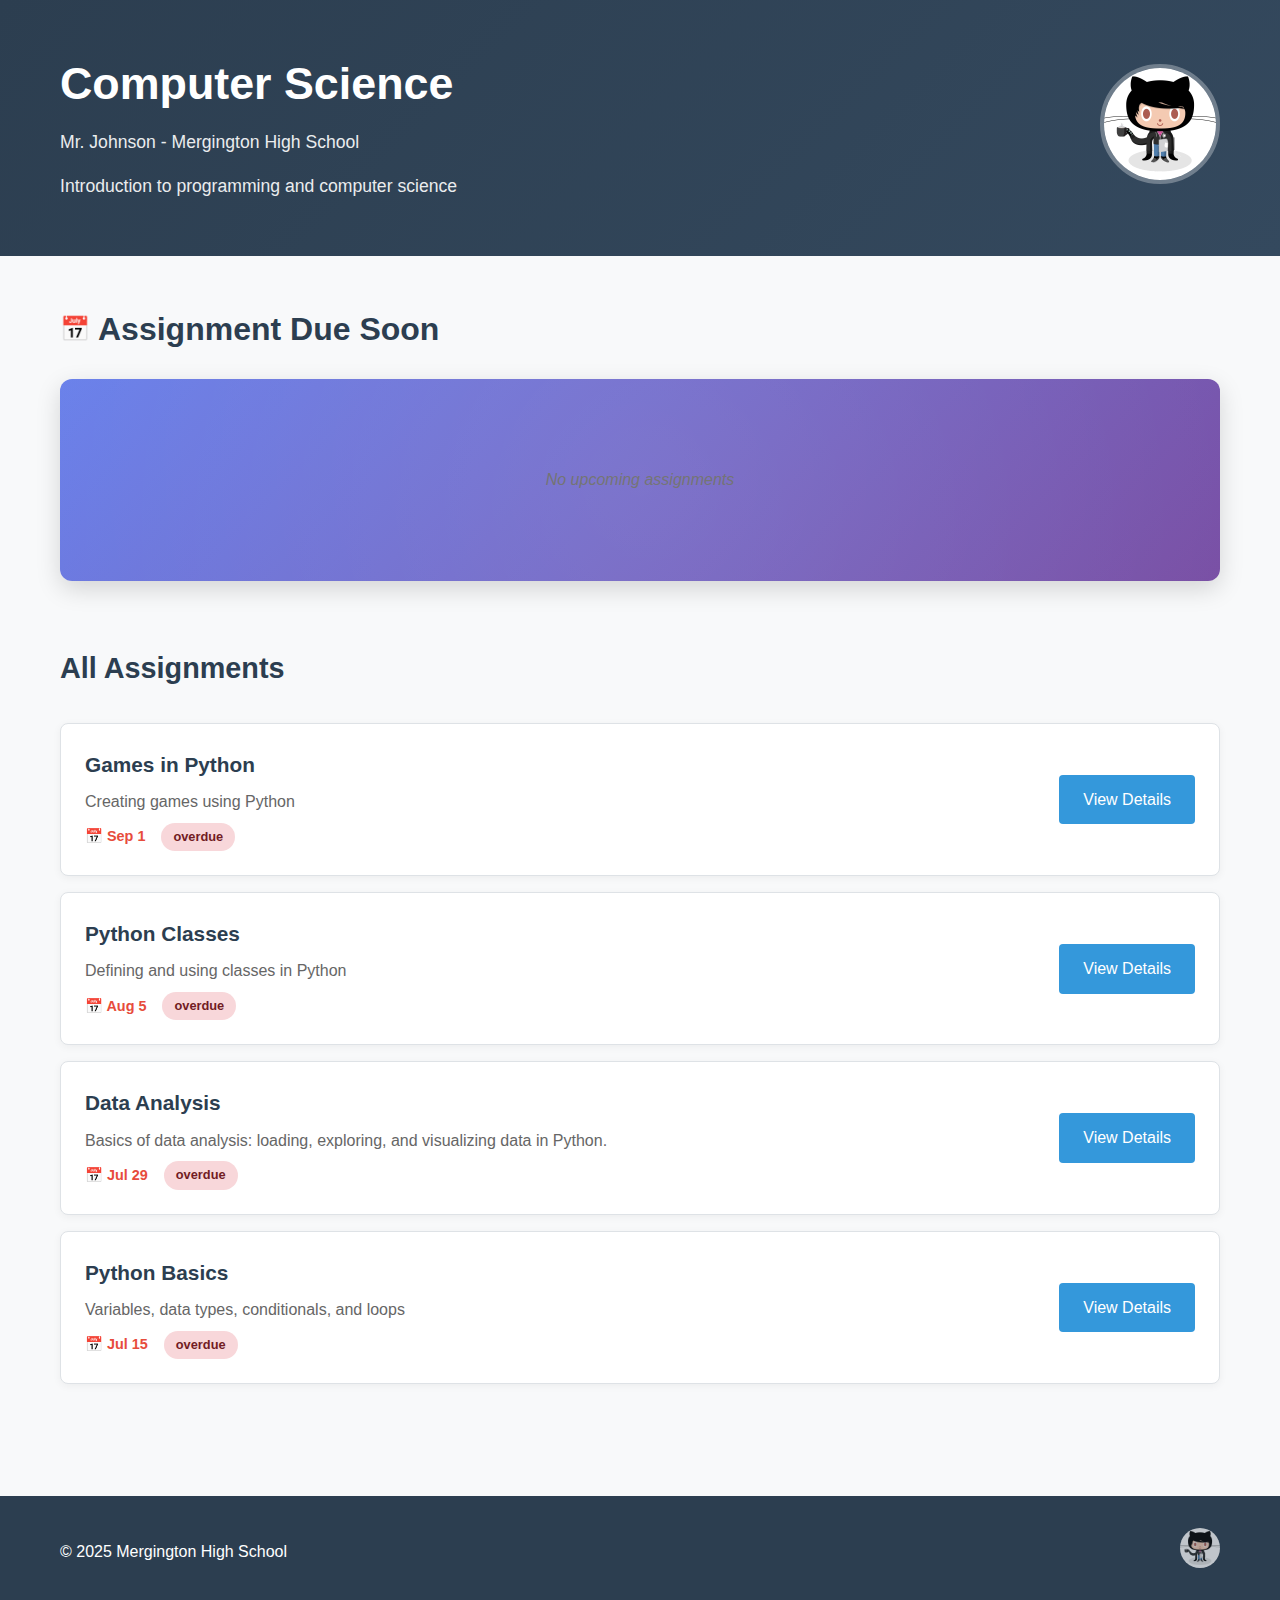
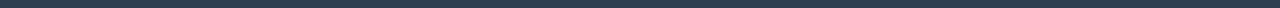
<file: index.html>
<!DOCTYPE html>
<html lang="en">
  <head>
    <meta charset="UTF-8" />
    <meta name="viewport" content="width=device-width, initial-scale=1.0" />
    <title>Mergington High School - Computer Science</title>
    <link rel="stylesheet" href="assets/css/styles.css" />
  </head>
  <body>
    <header class="header">
      <div class="container">
        <div class="header-content">
          <div class="header-text">
            <h1 id="course-title">Computer Science</h1>
            <p id="course-info">Loading course information...</p>
            <p id="course-description" class="course-desc">Access your assignments and course materials below.</p>
          </div>
          <div class="header-mascot">
            <img src="assets/images/codercat.jpg" alt="Codercat" class="octocat-mascot" />
          </div>
        </div>
      </div>
    </header>

    <main class="main">
      <div class="container">
        <!-- Next Due Assignment Section -->
        <section class="next-due-section">
          <h2><span class="highlight-text">📅</span> Assignment Due Soon</h2>
          <div id="next-due-assignment" class="next-due-card">
            <div class="loading">Loading next assignment...</div>
          </div>
        </section>

        <!-- All Assignments Section -->
        <section class="assignments">
          <h2>All Assignments</h2>
          <div id="assignments-list" class="assignments-list">
            <!-- Assignments will be loaded dynamically -->
            <div class="loading">Loading assignments...</div>
          </div>
        </section>
      </div>
    </main>

    <footer class="footer">
      <div class="container">
        <div class="footer-content">
          <p>&copy; 2025 Mergington High School</p>
          <div class="footer-octocat">
            <img src="assets/images/codercat.jpg" alt="Footer Codercat" class="footer-mascot" />
          </div>
        </div>
      </div>
    </footer>

    <script src="assets/js/script.js"></script>
  </body>
</html>
</file>
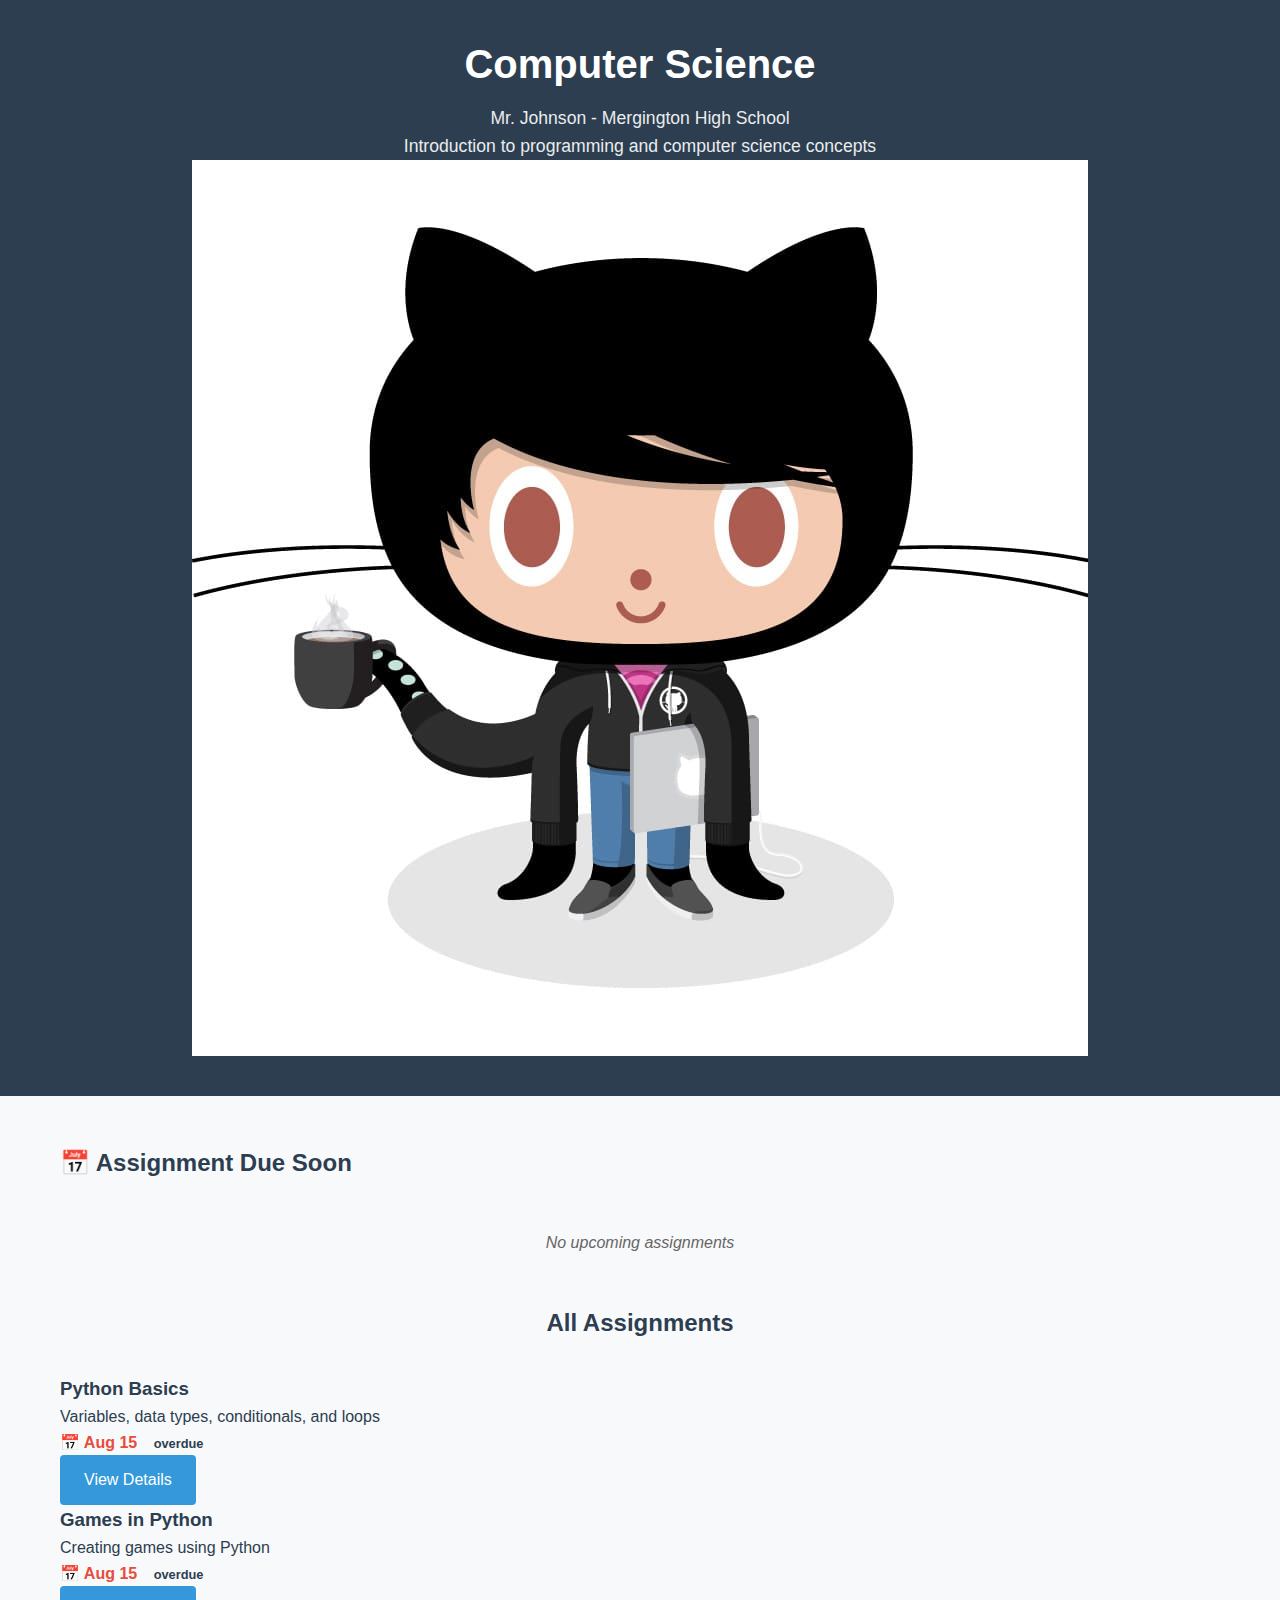
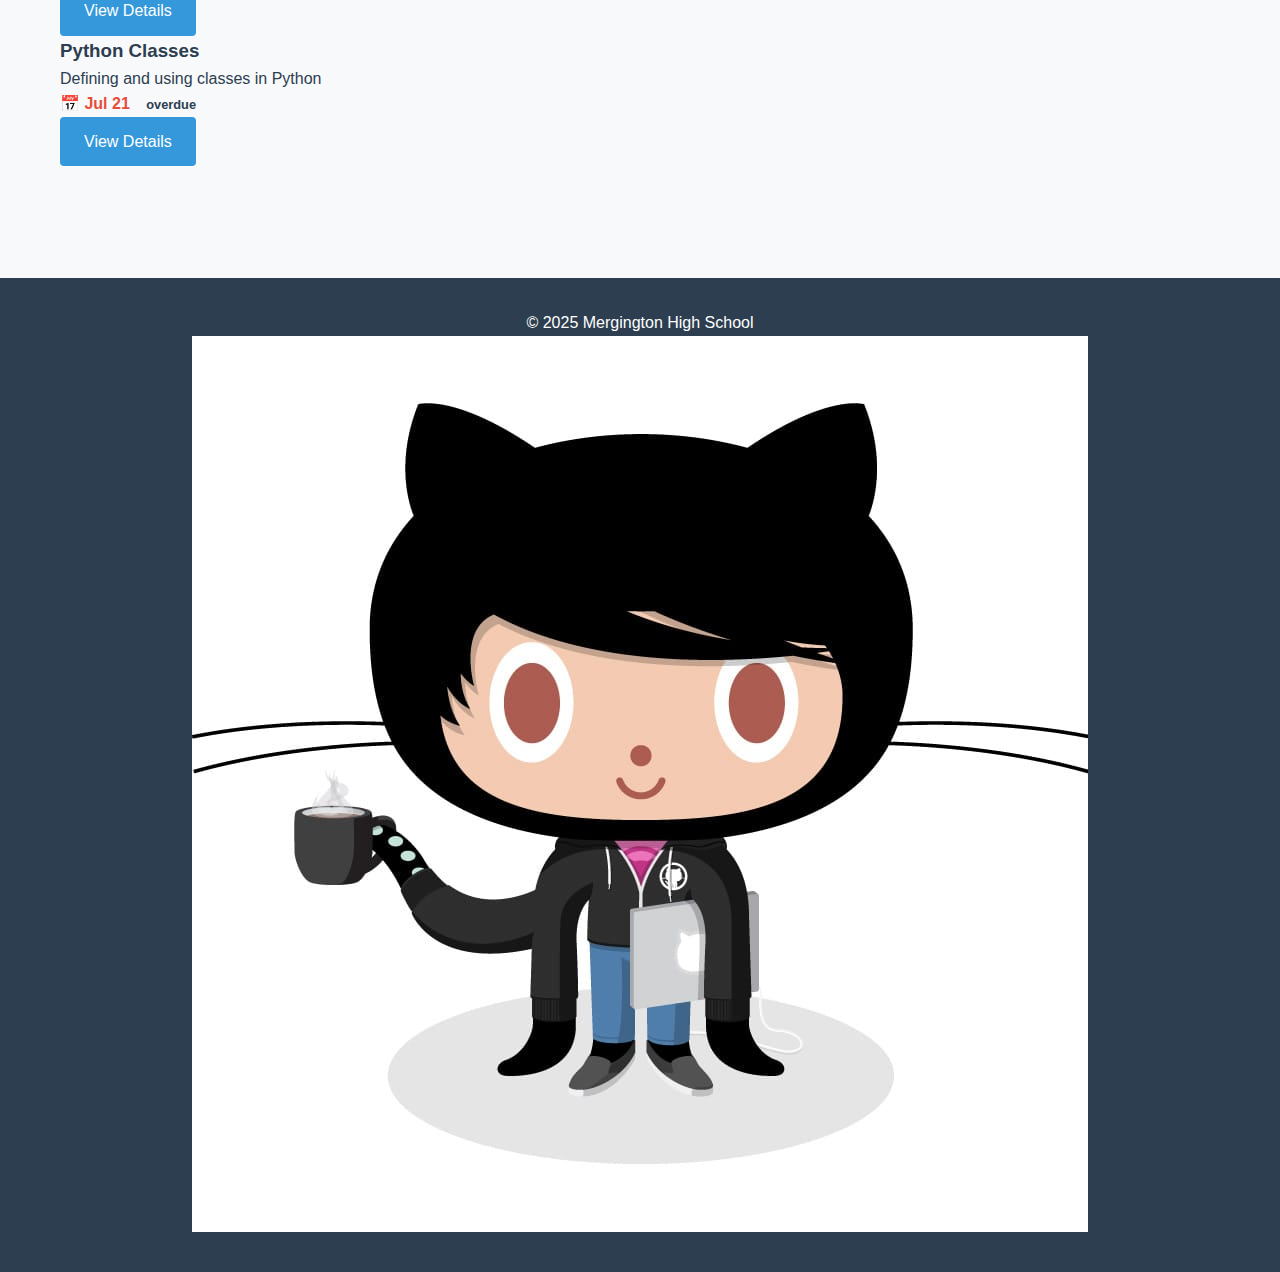
<file: website/index.html>
<!DOCTYPE html>
<html lang="en">
  <head>
    <meta charset="UTF-8" />
    <meta name="viewport" content="width=device-width, initial-scale=1.0" />
    <title>Mergington High School - Computer Science</title>
    <link rel="stylesheet" href="styles.css" />
  </head>
  <body>
    <header class="header">
      <div class="container">
        <div class="header-content">
          <div class="header-text">
            <h1 id="course-title">Computer Science</h1>
            <p id="course-info">Loading course information...</p>
            <p id="course-description" class="course-desc">Access your assignments and course materials below.</p>
          </div>
          <div class="header-mascot">
            <img src="images/codercat.jpg" alt="Codercat" class="octocat-mascot" />
          </div>
        </div>
      </div>
    </header>

    <main class="main">
      <div class="container">
        <!-- Next Due Assignment Section -->
        <section class="next-due-section">
          <h2><span class="highlight-text">📅</span> Assignment Due Soon</h2>
          <div id="next-due-assignment" class="next-due-card">
            <div class="loading">Loading next assignment...</div>
          </div>
        </section>

        <!-- All Assignments Section -->
        <section class="assignments">
          <h2>All Assignments</h2>
          <div id="assignments-list" class="assignments-list">
            <!-- Assignments will be loaded dynamically -->
            <div class="loading">Loading assignments...</div>
          </div>
        </section>
      </div>
    </main>

    <footer class="footer">
      <div class="container">
        <div class="footer-content">
          <p>&copy; 2025 Mergington High School</p>
          <div class="footer-octocat">
            <img src="images/codercat.jpg" alt="Footer Codercat" class="footer-mascot" />
          </div>
        </div>
      </div>
    </footer>

    <script src="script.js"></script>
  </body>
</html>
</file>
<file: assets/css/styles.css>
/* Mergington High School - Computer Science Portal Styles */

:root {
  --primary-color: #2c3e50;
  --secondary-color: #3498db;
  --accent-color: #e74c3c;
  --background-color: #f8f9fa;
  --text-color: #2c3e50;
  --border-color: #dee2e6;
  --shadow: 0 2px 4px rgba(0, 0, 0, 0.1);
}

* {
  margin: 0;
  padding: 0;
  box-sizing: border-box;
}

body {
  font-family: "Segoe UI", Tahoma, Geneva, Verdana, sans-serif;
  line-height: 1.6;
  color: var(--text-color);
  background-color: var(--background-color);
}

.container {
  max-width: 1200px;
  margin: 0 auto;
  padding: 0 20px;
}

/* Header */
.header {
  background: linear-gradient(135deg, var(--primary-color), #34495e);
  color: white;
  padding: 3rem 0;
}

.header-content {
  display: flex;
  justify-content: space-between;
  align-items: center;
  gap: 2rem;
}

.header-text {
  flex: 1;
}

.header h1 {
  font-size: 2.8rem;
  margin-bottom: 0.5rem;
  font-weight: 700;
}

.header p {
  font-size: 1.1rem;
  opacity: 0.9;
  margin-bottom: 0.5rem;
}

.course-desc {
  font-size: 1rem;
  opacity: 0.8;
  margin-top: 1rem;
}

.header-mascot {
  flex-shrink: 0;
}

.octocat-mascot {
  width: 120px;
  height: 120px;
  border-radius: 50%;
  border: 4px solid rgba(255, 255, 255, 0.3);
  object-fit: cover;
  animation: float 3s ease-in-out infinite;
}

@keyframes float {
  0%, 100% { transform: translateY(0px); }
  50% { transform: translateY(-10px); }
}

/* Main Content */
.main {
  padding: 3rem 0;
}

/* Next Due Assignment Section */
.next-due-section {
  margin-bottom: 4rem;
}

.next-due-section h2 {
  color: var(--primary-color);
  margin-bottom: 1.5rem;
  font-size: 2rem;
  display: flex;
  align-items: center;
  gap: 0.5rem;
}

.highlight-text {
  font-size: 1.5rem;
}

.next-due-card {
  background: linear-gradient(135deg, #667eea 0%, #764ba2 100%);
  color: white;
  padding: 2.5rem;
  border-radius: 12px;
  box-shadow: 0 8px 25px rgba(0, 0, 0, 0.15);
  position: relative;
  overflow: hidden;
}

.next-due-card::before {
  content: '';
  position: absolute;
  top: -50%;
  right: -50%;
  width: 200%;
  height: 200%;
  background: radial-gradient(circle, rgba(255,255,255,0.1) 0%, transparent 70%);
  animation: shimmer 4s ease-in-out infinite;
}

@keyframes shimmer {
  0%, 100% { transform: rotate(0deg); }
  50% { transform: rotate(180deg); }
}

.next-due-card h3 {
  font-size: 2rem;
  margin-bottom: 1rem;
  position: relative;
  z-index: 2;
}

.next-due-card p {
  font-size: 1.1rem;
  margin-bottom: 1.5rem;
  opacity: 0.9;
  position: relative;
  z-index: 2;
}

.next-due-meta {
  display: flex;
  justify-content: space-between;
  align-items: center;
  margin-bottom: 1.5rem;
  position: relative;
  z-index: 2;
}

.next-due-date {
  background: rgba(255, 255, 255, 0.2);
  padding: 0.5rem 1rem;
  border-radius: 20px;
  font-weight: bold;
}

.next-due-urgency {
  padding: 0.5rem 1rem;
  border-radius: 20px;
  font-weight: bold;
  background: rgba(231, 76, 60, 0.9);
}

.next-due-urgency.medium {
  background: rgba(241, 196, 15, 0.9);
}

.next-due-urgency.low {
  background: rgba(39, 174, 96, 0.9);
}

.next-due-actions {
  position: relative;
  z-index: 2;
}

.btn-next-due {
  background: rgba(255, 255, 255, 0.2);
  color: white;
  border: 2px solid rgba(255, 255, 255, 0.3);
  padding: 1rem 2rem;
  font-size: 1.1rem;
  font-weight: 600;
  transition: all 0.3s ease;
}

.btn-next-due:hover {
  background: rgba(255, 255, 255, 0.1);
  border-color: rgba(255, 255, 255, 0.5);
  transform: translateY(-2px);
}

/* Assignments Grid */
.assignments h2 {
  color: var(--primary-color);
  margin-bottom: 2rem;
  font-size: 1.8rem;
}

.assignments-list {
  display: flex;
  flex-direction: column;
  gap: 1rem;
}

.assignment-row {
  background: white;
  border-radius: 8px;
  padding: 1.5rem;
  box-shadow: 0 2px 8px rgba(0, 0, 0, 0.05);
  border: 1px solid var(--border-color);
  transition: all 0.2s ease;
  display: flex;
  justify-content: space-between;
  align-items: center;
}

.assignment-row:hover {
  box-shadow: 0 4px 15px rgba(0, 0, 0, 0.1);
  transform: translateX(5px);
}

.assignment-info {
  flex: 1;
}

.assignment-info h3 {
  color: var(--primary-color);
  margin-bottom: 0.5rem;
  font-size: 1.3rem;
}

.assignment-info p {
  color: #666;
  margin-bottom: 0.5rem;
}

.assignment-quick-meta {
  display: flex;
  gap: 1rem;
  align-items: center;
  font-size: 0.9rem;
}

.assignment-actions-compact {
  display: flex;
  gap: 1rem;
  align-items: center;
}



.due-date {
  color: var(--accent-color);
  font-weight: bold;
}

.status {
  padding: 0.25rem 0.75rem;
  border-radius: 20px;
  font-size: 0.8rem;
  font-weight: bold;
}

.status.active {
  background-color: #d4edda;
  color: #155724;
}

.status.overdue {
  background-color: #f8d7da;
  color: #721c24;
}

/* Buttons */
.btn {
  display: inline-block;
  padding: 0.75rem 1.5rem;
  text-decoration: none;
  border-radius: 4px;
  transition: all 0.2s ease;
  font-weight: 500;
  text-align: center;
  border: none;
  cursor: pointer;
}

.btn-primary {
  background-color: var(--secondary-color);
  color: white;
}

.btn-primary:hover {
  background-color: #2980b9;
}

.btn-download {
  background-color: var(--accent-color);
  color: white;
  font-size: 0.9rem;
  margin-left: 0.5rem;
}

.btn-download:hover {
  background-color: #c0392b;
}

.assignment-actions {
  display: flex;
  gap: 0.5rem;
  flex-wrap: wrap;
}

/* Assignment Page */
.assignment-header {
  background-color: white;
  padding: 2rem 0;
  border-bottom: 1px solid var(--border-color);
}

.assignment-content {
  background-color: white;
  padding: 2rem;
  margin: 2rem 0;
  border-radius: 8px;
  box-shadow: var(--shadow);
}

.assignment-content h1,
.assignment-content h2,
.assignment-content h3 {
  color: var(--primary-color);
  margin-top: 2rem;
  margin-bottom: 1rem;
}

.assignment-content h1:first-child {
  margin-top: 0;
}

.assignment-content ul {
  padding-left: 2rem;
  margin-bottom: 1rem;
}

.assignment-content li {
  margin-bottom: 0.5rem;
}

.downloads-section {
  background-color: #f8f9fa;
  padding: 1.5rem;
  border-radius: 8px;
  margin: 2rem 0;
  border-left: 4px solid var(--secondary-color);
}

.downloads-section h3 {
  margin-bottom: 1rem;
  color: var(--primary-color);
}

/* Navigation */
.nav-back {
  display: inline-block;
  margin-bottom: 2rem;
  color: var(--secondary-color);
  text-decoration: none;
  font-weight: 500;
}

.nav-back:hover {
  text-decoration: underline;
}

/* Loading and Error States */
.loading {
  text-align: center;
  padding: 3rem;
  color: #666;
  font-style: italic;
}

.error {
  background-color: #f8d7da;
  color: #721c24;
  padding: 1rem;
  border-radius: 4px;
  margin: 1rem 0;
}

/* Footer */
.footer {
  background-color: var(--primary-color);
  color: white;
  padding: 2rem 0;
  margin-top: 4rem;
}

.footer-content {
  display: flex;
  justify-content: space-between;
  align-items: center;
}

.footer-mascot {
  width: 40px;
  height: 40px;
  border-radius: 50%;
  object-fit: cover;
  opacity: 0.7;
  transition: opacity 0.3s ease;
}

.footer-mascot:hover {
  opacity: 1;
}

/* Responsive Design */
@media (max-width: 768px) {
  .header h1 {
    font-size: 2rem;
  }
  
  .header-content {
    flex-direction: column;
    text-align: center;
  }
  
  .octocat-mascot {
    width: 80px;
    height: 80px;
  }
  
  .next-due-card {
    padding: 2rem;
  }
  
  .next-due-meta {
    flex-direction: column;
    align-items: flex-start;
    gap: 1rem;
  }

  .assignment-row {
    flex-direction: column;
    align-items: flex-start;
    gap: 1rem;
  }
  
  .assignment-actions-compact {
    width: 100%;
    justify-content: flex-start;
  }
  
  .footer-content {
    flex-direction: column;
    gap: 1rem;
    text-align: center;
  }

  .assignment-actions {
    flex-direction: column;
  }
}
</file>
<file: website/styles.css>
/* Mergington High School - Computer Science Portal Styles */

:root {
  --primary-color: #2c3e50;
  --secondary-color: #3498db;
  --accent-color: #e74c3c;
  --background-color: #f8f9fa;
  --text-color: #2c3e50;
  --border-color: #dee2e6;
  --shadow: 0 2px 4px rgba(0, 0, 0, 0.1);
}

* {
  margin: 0;
  padding: 0;
  box-sizing: border-box;
}

body {
  font-family: "Segoe UI", Tahoma, Geneva, Verdana, sans-serif;
  line-height: 1.6;
  color: var(--text-color);
  background-color: var(--background-color);
}

.container {
  max-width: 1200px;
  margin: 0 auto;
  padding: 0 20px;
}

/* Header */
.header {
  background-color: var(--primary-color);
  color: white;
  padding: 2rem 0;
  text-align: center;
}

.header h1 {
  font-size: 2.5rem;
  margin-bottom: 0.5rem;
}

.header p {
  font-size: 1.1rem;
  opacity: 0.9;
}

/* Main Content */
.main {
  padding: 3rem 0;
}

.welcome {
  text-align: center;
  margin-bottom: 3rem;
}

.welcome h2 {
  color: var(--primary-color);
  margin-bottom: 1rem;
  font-size: 2rem;
}

/* Assignments Grid */
.assignments h2 {
  color: var(--primary-color);
  margin-bottom: 2rem;
  text-align: center;
}

.assignments-grid {
  display: grid;
  grid-template-columns: repeat(auto-fit, minmax(300px, 1fr));
  gap: 2rem;
  margin-top: 2rem;
}

.assignment-card {
  background: white;
  border-radius: 8px;
  padding: 2rem;
  box-shadow: var(--shadow);
  border: 1px solid var(--border-color);
  transition: transform 0.2s ease, box-shadow 0.2s ease;
}

.assignment-card:hover {
  transform: translateY(-4px);
  box-shadow: 0 4px 8px rgba(0, 0, 0, 0.15);
}

.assignment-card h3 {
  color: var(--primary-color);
  margin-bottom: 1rem;
  font-size: 1.5rem;
}

.assignment-card p {
  margin-bottom: 1.5rem;
  color: #666;
}

.assignment-meta {
  display: flex;
  justify-content: space-between;
  align-items: center;
  margin-bottom: 1.5rem;
  font-size: 0.9rem;
}

.due-date {
  color: var(--accent-color);
  font-weight: bold;
}

.status {
  padding: 0.25rem 0.75rem;
  border-radius: 20px;
  font-size: 0.8rem;
  font-weight: bold;
}

.status.active {
  background-color: #d4edda;
  color: #155724;
}

.status.draft {
  background-color: #fff3cd;
  color: #856404;
}

/* Buttons */
.btn {
  display: inline-block;
  padding: 0.75rem 1.5rem;
  text-decoration: none;
  border-radius: 4px;
  transition: all 0.2s ease;
  font-weight: 500;
  text-align: center;
  border: none;
  cursor: pointer;
}

.btn-primary {
  background-color: var(--secondary-color);
  color: white;
}

.btn-primary:hover {
  background-color: #2980b9;
}

.btn-download {
  background-color: var(--accent-color);
  color: white;
  font-size: 0.9rem;
  margin-left: 0.5rem;
}

.btn-download:hover {
  background-color: #c0392b;
}

.assignment-actions {
  display: flex;
  gap: 0.5rem;
  flex-wrap: wrap;
}

/* Assignment Page */
.assignment-header {
  background-color: white;
  padding: 2rem 0;
  border-bottom: 1px solid var(--border-color);
}

.assignment-content {
  background-color: white;
  padding: 2rem;
  margin: 2rem 0;
  border-radius: 8px;
  box-shadow: var(--shadow);
}

.assignment-content h1,
.assignment-content h2,
.assignment-content h3 {
  color: var(--primary-color);
  margin-top: 2rem;
  margin-bottom: 1rem;
}

.assignment-content h1:first-child {
  margin-top: 0;
}

.assignment-content ul {
  padding-left: 2rem;
  margin-bottom: 1rem;
}

.assignment-content li {
  margin-bottom: 0.5rem;
}

.downloads-section {
  background-color: #f8f9fa;
  padding: 1.5rem;
  border-radius: 8px;
  margin: 2rem 0;
  border-left: 4px solid var(--secondary-color);
}

.downloads-section h3 {
  margin-bottom: 1rem;
  color: var(--primary-color);
}

/* Navigation */
.nav-back {
  display: inline-block;
  margin-bottom: 2rem;
  color: var(--secondary-color);
  text-decoration: none;
  font-weight: 500;
}

.nav-back:hover {
  text-decoration: underline;
}

/* Loading and Error States */
.loading {
  text-align: center;
  padding: 3rem;
  color: #666;
  font-style: italic;
}

.error {
  background-color: #f8d7da;
  color: #721c24;
  padding: 1rem;
  border-radius: 4px;
  margin: 1rem 0;
}

/* Footer */
.footer {
  background-color: var(--primary-color);
  color: white;
  text-align: center;
  padding: 2rem 0;
  margin-top: 4rem;
}

/* Responsive Design */
@media (max-width: 768px) {
  .header h1 {
    font-size: 2rem;
  }

  .assignments-grid {
    grid-template-columns: 1fr;
  }

  .assignment-actions {
    flex-direction: column;
  }

  .assignment-meta {
    flex-direction: column;
    align-items: flex-start;
    gap: 0.5rem;
  }
}
</file>
